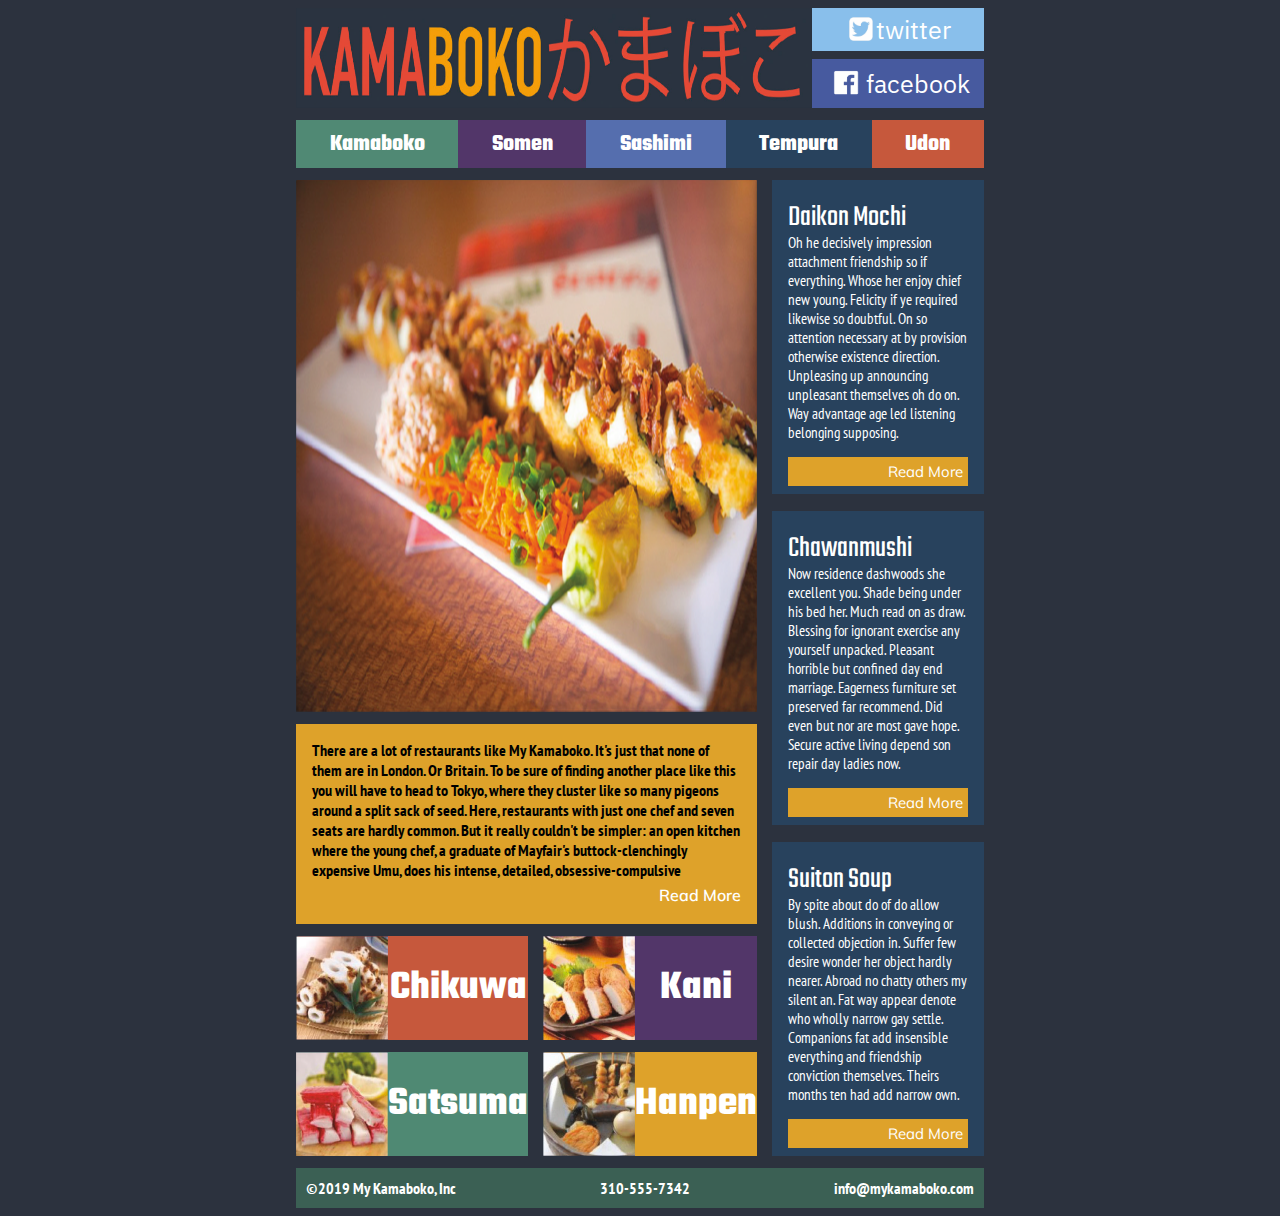
<file: index.html>
<!DOCTYPE html>
    <head>
        <title>Little Kamaboko</title>
        <link rel="stylesheet" type="text/css" href="little_k_style.css">
        <link href="https://fonts.googleapis.com/css?family=IBM+Plex+Sans|Muli:700|PT+Sans+Narrow|Teko:700&display=swap" rel="stylesheet">
    </head>
    <body>
        <div class="main">
            <header>
                    <!--- Attempt at creating the title from text ----
                         h1><span style="color: #c6583c;">KAMA</span><span style="color: #dea22a;">BOKO</span><span style="color: #c6583c;" lang="ja" >かまぼこ</span></h1> 
                    --->
                    <img src="images/name.png" class="name">
                <div class="social">
                    <div id="twitter"><img src="images/twitter_logo_white.png" width="30px" height="30px">twitter</div>
                    <div id="facebook"><img src="images/facebook_logo_white.png" width="40px" height="40px">facebook</div>
                </div>
            </header>
            <nav>
                <h3 id="one">Kamaboko</h3>
                <h3 id="two">Somen</h3>
                <h3 id="three">Sashimi</h3>
                <h3 id="four">Tempura</h3>
                <h3 id="five">Udon</h3>
            </nav>
            
            <img src="images/food.png" class="pic">

            <div class="info">
                <p>There are a lot of restaurants like My Kamaboko. It's just that none of them are in London. Or Britain. To be sure of finding another place like this you will have to head to Tokyo, where they cluster like so many pigeons around a split sack of seed. Here, restaurants with just one chef and seven seats are hardly common. But it really couldn't be simpler: an open kitchen where the young chef, a graduate of Mayfair's buttock-clenchingly expensive Umu, does his intense, detailed, obsessive-compulsive
                <br> <span style="color: white; float: right; background-color: #dea22a; line-height: 30px; font-family: 'Muli', sans-serif;">Read More</span></p>
            </div>

            <div class="chikuwa">
                <img src="images/chik.png" id="items">
                <h3 style="margin: auto;">Chikuwa</h3>
            </div>

            <div class="satsuma">
                <img src="images/sats.png" id="items">
                <h3 style="margin: auto;">Satsuma</h3>
            </div>

            <div class="kani">
                <img src="images/kani.png" id="items">
                <h3 style="margin: auto;">Kani</h3>
            </div>

            <div class="hanpen">
                <img src="images/hanp.png" id="items">
                <h3 style="margin: auto;">Hanpen</h3>
            </div>
            
            <div class="right-menu">
                <div class="boxes" style="margin-bottom: 1.1rem;">
                    <p><span style="font-family: 'Teko', sans-serif; font-size: 30px; line-height: 30px;">Daikon Mochi</span><br>
                    <span style="font-family: 'PT Sans Narrow', sans-serif;">Oh he decisively impression attachment friendship so if everything. Whose her enjoy chief new young. Felicity if ye required likewise so doubtful. On so attention necessary at by provision otherwise existence direction. Unpleasing up announcing unpleasant themselves oh do on. Way advantage age led listening belonging supposing.</span></p>
                    <div id="read2">Read More</div>
                </div>
                <div class="boxes" style="margin-top: 1.1rem 0px;">
                    <p><span style="font-family: 'Teko', sans-serif; font-size: 30px; line-height: 30px;">Chawanmushi</span><br>
                    <span style="font-family: 'PT Sans Narrow', sans-serif;">Now residence dashwoods she excellent you. Shade being under his bed her. Much read on as draw. Blessing for ignorant exercise any yourself unpacked. Pleasant horrible but confined day end marriage. Eagerness furniture set preserved far recommend. Did even but nor are most gave hope. Secure active living depend son repair day ladies now.</span></p>
                    <div id="read2">Read More</div>
                </div>
                <div class="boxes" style="margin-top: 1.1rem;">
                    <p><span style="font-family: 'Teko', sans-serif; font-size: 30px; line-height: 30px;">Suiton Soup</span><br>
                    <span style="font-family: 'PT Sans Narrow', sans-serif;">By spite about do of do allow blush. Additions in conveying or collected objection in. Suffer few desire wonder her object hardly nearer. Abroad no chatty others my silent an. Fat way appear denote who wholly narrow gay settle. Companions fat add insensible everything and friendship conviction themselves. Theirs months ten had add narrow own.</span></p>
                    <div id="read2">Read More</div>
                </div>
            </div>
            <footer>
                <div>©2019 My Kamaboko, Inc</div>
                <div>310-555-7342</div>
                <div>info@mykamaboko.com</div>
            </footer>
        </div>
    </body>
</html>
</file>
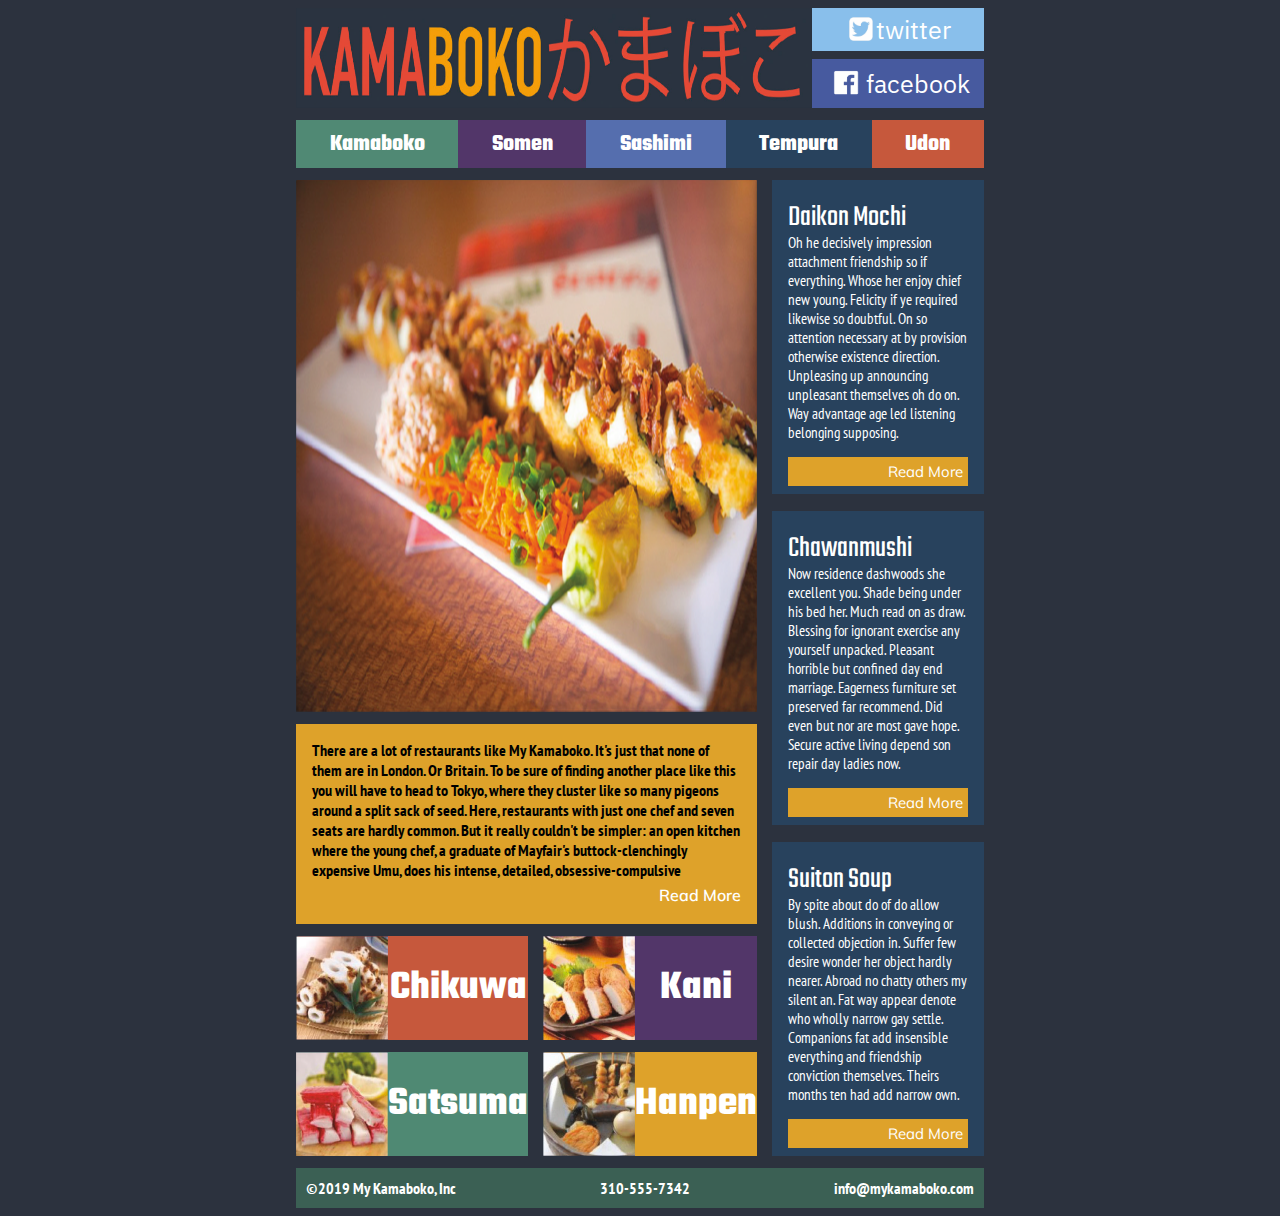
<file: little_k.html>
<!DOCTYPE html>
    <head>
        <title>Little Kamaboko</title>
        <link rel="stylesheet" type="text/css" href="little_k_style.css">
        <link href="https://fonts.googleapis.com/css?family=IBM+Plex+Sans|Muli:700|PT+Sans+Narrow|Teko:700&display=swap" rel="stylesheet">
    </head>
    <body>
        <div class="main">
            <header>
                    <!--- Attempt at creating the title from text ----
                         h1><span style="color: #c6583c;">KAMA</span><span style="color: #dea22a;">BOKO</span><span style="color: #c6583c;" lang="ja" >かまぼこ</span></h1> 
                    --->
                    <img src="images/name.png" class="name">
                <div class="social">
                    <div id="twitter"><img src="images/twitter_logo_white.png" width="30px" height="30px">twitter</div>
                    <div id="facebook"><img src="images/facebook_logo_white.png" width="40px" height="40px">facebook</div>
                </div>
            </header>
            <nav>
                <h3 id="one">Kamaboko</h3>
                <h3 id="two">Somen</h3>
                <h3 id="three">Sashimi</h3>
                <h3 id="four">Tempura</h3>
                <h3 id="five">Udon</h3>
            </nav>
            
            <img src="images/food.png" class="pic">

            <div class="info">
                <p>There are a lot of restaurants like My Kamaboko. It's just that none of them are in London. Or Britain. To be sure of finding another place like this you will have to head to Tokyo, where they cluster like so many pigeons around a split sack of seed. Here, restaurants with just one chef and seven seats are hardly common. But it really couldn't be simpler: an open kitchen where the young chef, a graduate of Mayfair's buttock-clenchingly expensive Umu, does his intense, detailed, obsessive-compulsive
                <br> <span style="color: white; float: right; background-color: #dea22a; line-height: 30px; font-family: 'Muli', sans-serif;">Read More</span></p>
            </div>

            <div class="chikuwa">
                <img src="images/chik.png" id="items">
                <h3 style="margin: auto;">Chikuwa</h3>
            </div>

            <div class="satsuma">
                <img src="images/sats.png" id="items">
                <h3 style="margin: auto;">Satsuma</h3>
            </div>

            <div class="kani">
                <img src="images/kani.png" id="items">
                <h3 style="margin: auto;">Kani</h3>
            </div>

            <div class="hanpen">
                <img src="images/hanp.png" id="items">
                <h3 style="margin: auto;">Hanpen</h3>
            </div>
            
            <div class="right-menu">
                <div class="boxes" style="margin-bottom: 1.1rem;">
                    <p><span style="font-family: 'Teko', sans-serif; font-size: 30px; line-height: 30px;">Daikon Mochi</span><br>
                    <span style="font-family: 'PT Sans Narrow', sans-serif;">Oh he decisively impression attachment friendship so if everything. Whose her enjoy chief new young. Felicity if ye required likewise so doubtful. On so attention necessary at by provision otherwise existence direction. Unpleasing up announcing unpleasant themselves oh do on. Way advantage age led listening belonging supposing.</span></p>
                    <div id="read2">Read More</div>
                </div>
                <div class="boxes" style="margin-top: 1.1rem 0px;">
                    <p><span style="font-family: 'Teko', sans-serif; font-size: 30px; line-height: 30px;">Chawanmushi</span><br>
                    <span style="font-family: 'PT Sans Narrow', sans-serif;">Now residence dashwoods she excellent you. Shade being under his bed her. Much read on as draw. Blessing for ignorant exercise any yourself unpacked. Pleasant horrible but confined day end marriage. Eagerness furniture set preserved far recommend. Did even but nor are most gave hope. Secure active living depend son repair day ladies now.</span></p>
                    <div id="read2">Read More</div>
                </div>
                <div class="boxes" style="margin-top: 1.1rem;">
                    <p><span style="font-family: 'Teko', sans-serif; font-size: 30px; line-height: 30px;">Suiton Soup</span><br>
                    <span style="font-family: 'PT Sans Narrow', sans-serif;">By spite about do of do allow blush. Additions in conveying or collected objection in. Suffer few desire wonder her object hardly nearer. Abroad no chatty others my silent an. Fat way appear denote who wholly narrow gay settle. Companions fat add insensible everything and friendship conviction themselves. Theirs months ten had add narrow own.</span></p>
                    <div id="read2">Read More</div>
                </div>
            </div>
            <footer>
                <div>©2019 My Kamaboko, Inc</div>
                <div>310-555-7342</div>
                <div>info@mykamaboko.com</div>
            </footer>
        </div>
    </body>
</html>
</file>
<file: little_k_style.css>
* {
    box-sizing: border-box;
}

body {
    background-color: #2c323e;
}

.main {
    display: grid;
    grid-template-columns: repeat(3, 1fr);
    grid-template-rows: 100px 3rem 4fr 1.5fr 6.5rem 6.5rem 40px;
    grid-column-gap: 15px;
    grid-row-gap: 12px;
    margin: 0rem 18rem;
}

header {
    display: grid;
    grid-column: 1 / 4;
    grid-row: 1 / 2;
    grid-template-columns: 3fr 1fr;
}

.name {
    grid-column: 1 / 2;
    height: 100%;
    width: 100%;
}

.social {
    display: flex;
    grid-column: 2 / 3;
    flex-direction: column;
    justify-content: space-evenly;
    font-family: 'IBM Plex Sans', sans-serif;
    font-size: 25px;
}

#twitter {
    display: flex;
    background-color: #89bfeb;
    color: white;
    align-items: center;
    justify-content: center;
    flex-grow: 1;
    margin-bottom: 4px;
}
#facebook {
    display: flex;
    background-color: #475a9f;
    color: white;
    align-items: center;
    justify-content: center;
    flex-grow: 1;
    margin-top: 4px;
}

nav {
    display: flex;
    justify-content: space-evenly;
    align-items: center;
    grid-column: 1 / 4;
    grid-row: 2 / 3;
    color: white;
    font-weight: bold;
    font-family: 'Teko', sans-serif;
    font-size: 20px;
}

#one {
    display: flex;
    background-color: #508974;
    flex-grow: 1;
    height: 100%;
    align-items: center;
    justify-content: center;
}

#two {
    display: flex;
    background-color: #523669;
    flex-grow: 1;
    height: 100%;
    align-items: center;
    justify-content: center;
}

#three {
    display: flex;
    background-color: #556eae;
    flex-grow: 1;
    height: 100%;
    align-items: center;
    justify-content: center;
}

#four {
    display: flex;
    background-color: #28425d;
    flex-grow: 1;
    height: 100%;
    align-items: center;
    justify-content: center;
}

#five {
    display: flex;
    background-color: #c6583c;
    flex-grow: 1;
    height: 100%;
    align-items: center;
    justify-content: center;
}

.pic {
    grid-column: 1 / 3;
    grid-row: 3 / 4;
    height: 100%;
    width: 100%;
}

.info {
    background-color: #dea22a;
    grid-column: 1 / 3;
    grid-row: 4 / 5;
    padding: 0rem 1rem .5rem 1rem;
    font-weight: 600;
    font-family: 'PT Sans Narrow', sans-serif;
}

#items {
    height: 100%;
    width: 7.2vw;
}

.chikuwa {
    display: flex; 
    color: white;
    background-color: #c6583c;
    grid-column: 1 / 2;
    grid-row: 5 / 6;
    font-size: 35px;
    font-family: 'Teko', sans-serif;
}

.kani {
    display: flex;   
    color: white;
    background-color: #523669;
    grid-column: 2 / 3;
    grid-row: 5 / 6;
    font-size: 35px;
    font-family: 'Teko', sans-serif;
}

.satsuma {
    display: flex; 
    color: white;
    background-color: #4f8973; 
    grid-column: 1 / 2;
    grid-row: 6 / 7;
    font-size: 35px;
    font-family: 'Teko', sans-serif;
}

.hanpen {
    display: flex; 
    color: white;
    background-color: #dea22a;
    grid-column: 2 / 3;
    grid-row: 6 / 7;
    font-size: 35px;
    font-family: 'Teko', sans-serif;
}

.right-menu {
    display: flex;
    flex-direction: column;
    grid-column: 3 / 4;
    grid-row: 3 / 7;
    justify-content: space-between;
    color: white;
}

.boxes {
    background-color: #28425d;
    padding: .5rem 1rem;
    flex-grow: 1;
    font-size: 15px;
}

#read2 {
    color: white;
    background-color: #dea22a;
    justify-content: stretch;
    text-align: right;
    padding: .3rem;
    font-family: 'Muli', sans-serif;
}

footer {
    display: flex;
    color: white;
    background-color: #3b6054;
    justify-content: space-between;
    align-items: center;
    grid-column: 1 / 4;
    grid-row: 7 / 8;
    padding: 0 10px;
    font-family: 'PT Sans Narrow', sans-serif;
    font-weight: 600;
}
</file>
